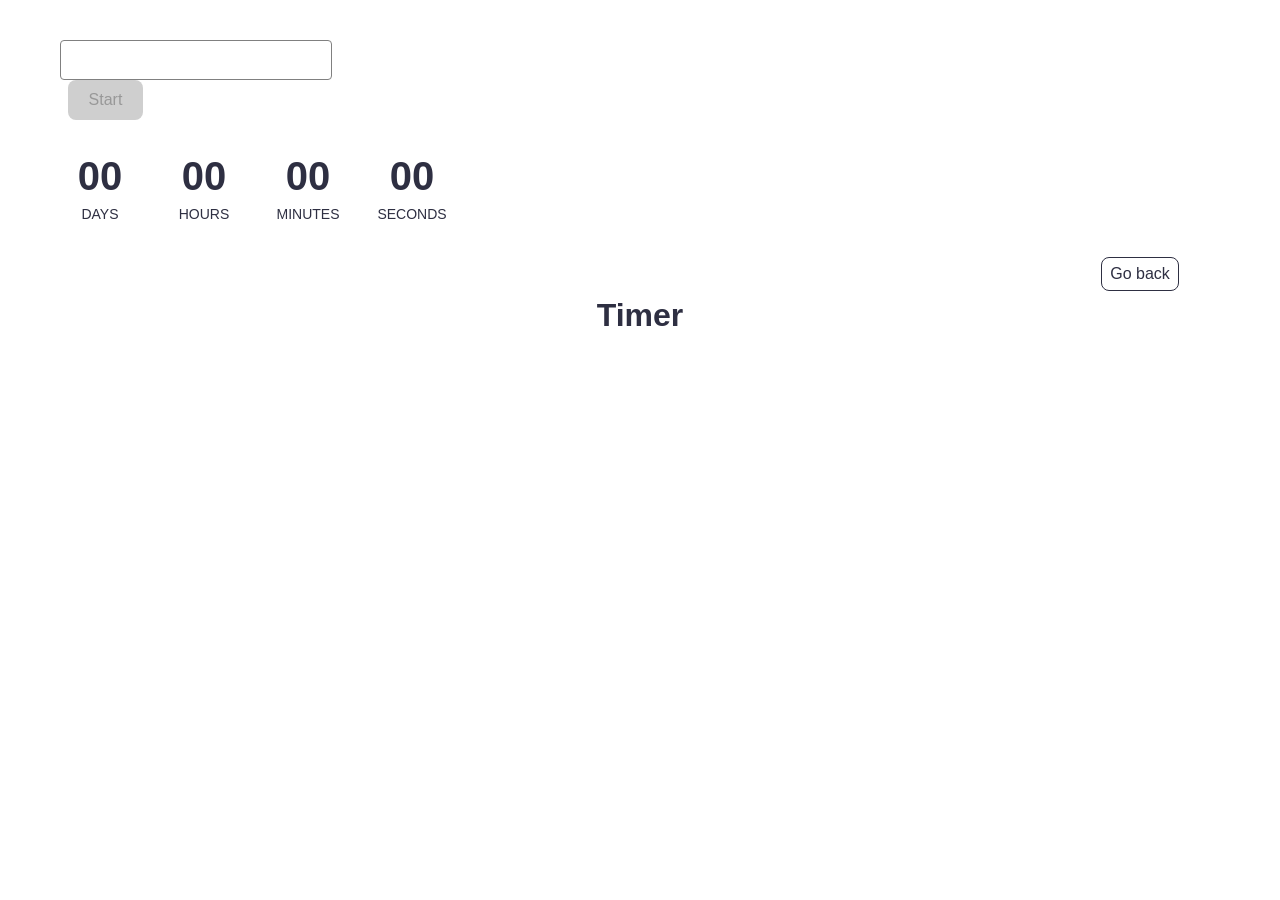
<file: src/1-timer.html>
<!DOCTYPE html>
<html lang="en">
  <head>
    <meta charset="UTF-8" />
    <meta http-equiv="X-UA-Compatible" content="IE=edge" />
    <meta name="viewport" content="width=device-width, initial-scale=1.0" />
    <title>Timer</title>
    <link rel="stylesheet" href="./css/styles.css" />
  </head>
  <body>
    <input type="text" id="datetime-picker" />
    <button type="button" data-start disabled>Start</button>

    <div class="timer">
      <div class="field">
        <span class="value" data-days>00</span>
        <span class="label">Days</span>
      </div>
      <div class="field">
        <span class="value" data-hours>00</span>
        <span class="label">Hours</span>
      </div>
      <div class="field">
        <span class="value" data-minutes>00</span>
        <span class="label">Minutes</span>
      </div>
      <div class="field">
        <span class="value" data-seconds>00</span>
        <span class="label">Seconds</span>
      </div>
    </div>
    <div class="container">
  <a class="back-link" href="./index.html">Go back</a>
  <h1 class="main-title">Timer</h1>
</div>
<script type="module" src="./js/1-timer.js"></script>
  </body>
</html>
</file>
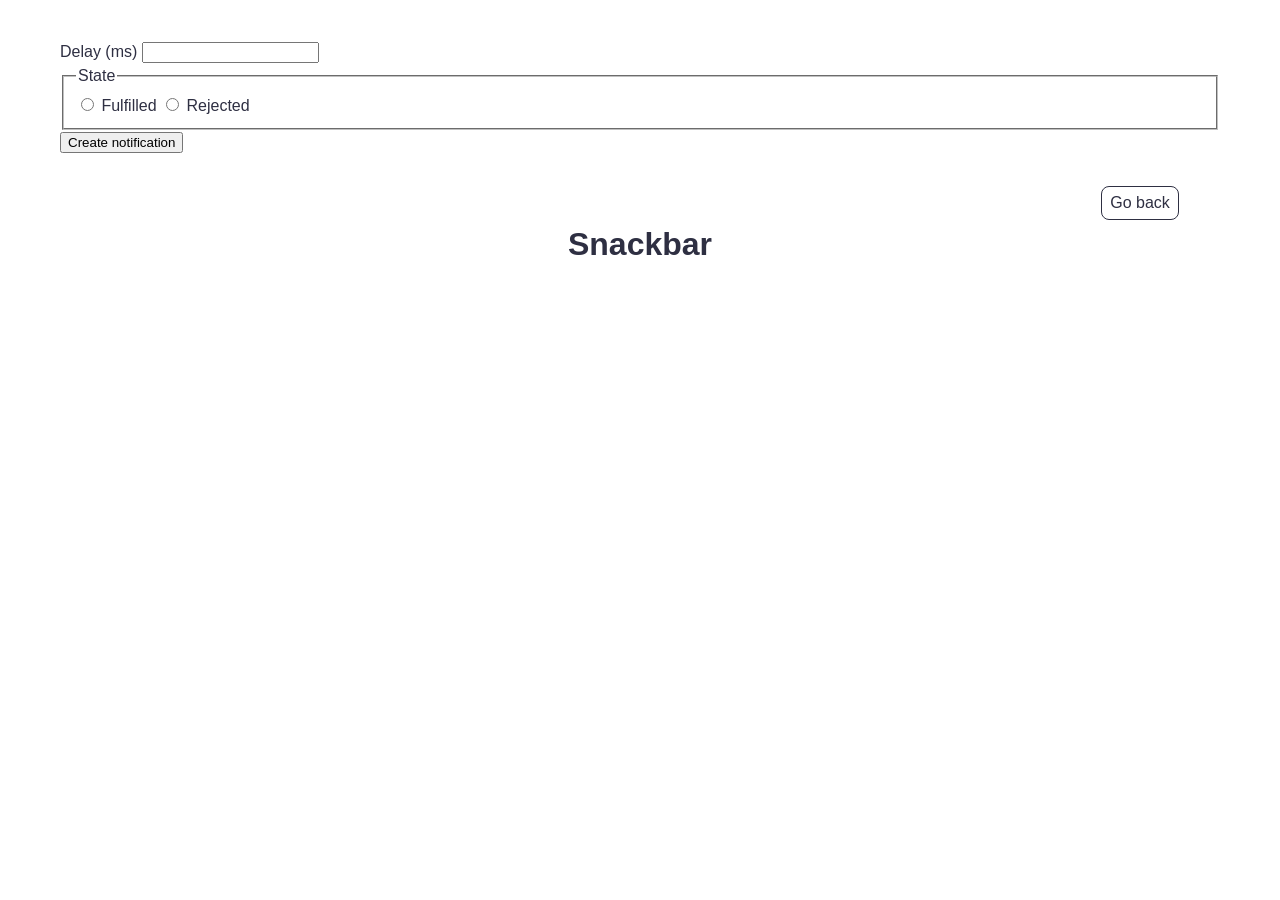
<file: src/2-snackbar.html>
<!DOCTYPE html>
<html lang="en">
  <head>
    <meta charset="UTF-8" />
    <meta http-equiv="X-UA-Compatible" content="IE=edge" />
    <meta name="viewport" content="width=device-width, initial-scale=1.0" />
    <title>Snackbar</title>
    <link rel="stylesheet" href="./css/styles.css" />
  </head>
  <body>
    <form class="form">
      <label>
        Delay (ms)
        <input type="number" name="delay" required />
      </label>

      <fieldset>
        <legend>State</legend>

        <label>
          <input type="radio" name="state" value="fulfilled" required />
          Fulfilled
        </label>

        <label>
          <input type="radio" name="state" value="rejected" required />
          Rejected
        </label>
      </fieldset>

      <button type="submit">Create notification</button>
    </form>

      <div class="container">
        <a class="back-link" href="./index.html">Go back</a>
        <h1 class="main-title">Snackbar</h1>
      </div>
    <script type="module" src="./js/2-snackbar.js"></script>
  </body>
</html>
</file>
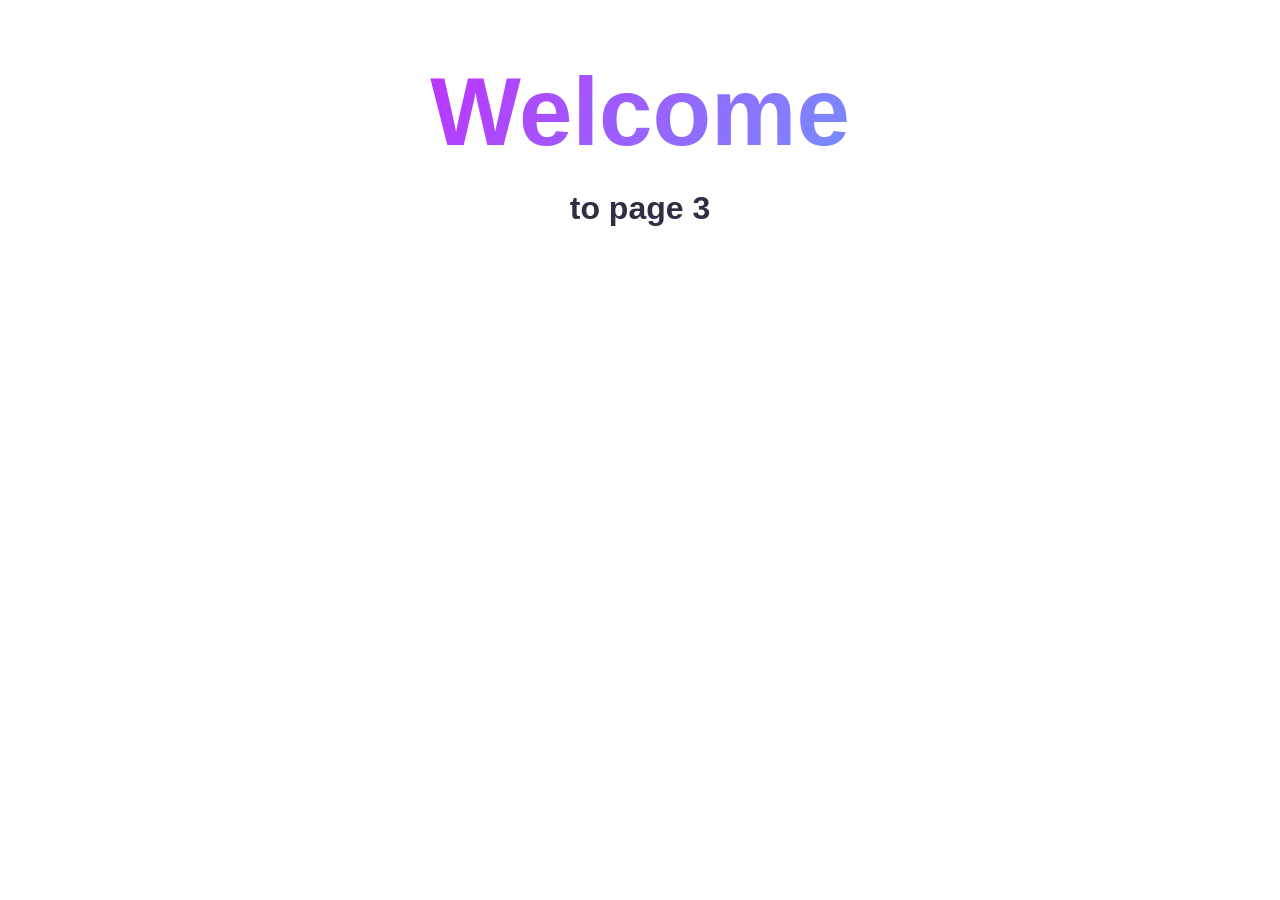
<file: src/page-3.html>
<!DOCTYPE html>
<html lang="en">
  <head>
    <meta charset="UTF-8" />
    <meta http-equiv="X-UA-Compatible" content="IE=edge" />
    <meta name="viewport" content="width=device-width, initial-scale=1.0" />
    <title>Page 3</title>
    <link rel="stylesheet" href="./css/styles.css" />
  </head>
  <body>
    <load
      src="./partials/header.html"
      icon-path="./img/sprite.svg#logo"
      highlight-curr="active"
    />

    <main>
      <div class="container">
        <h1 class="main-title">
          <span class="main-title-gradient">Welcome</span> to page 3
        </h1>
        <load src="./partials/back-link.html" />
      </div>
    </main>

    <load src="./partials/footer.html" />
  </body>
</html>
</file>
<file: src/css/styles.css>
/**
  |============================
  | include css partials with
  | default @import url()
  |============================
*/
/* Common styles */
@import url('./reset.css');
@import url('./base.css');
@import url('./container.css');
@import url('./animations.css');

/* Sections style */
@import url('./header.css');
@import url('./vite-promo.css');
@import url('./badges.css');
@import url('./back-link.css');
@import url('./footer.css');

*,
*::before,
*::after {
  box-sizing: border-box;
}

body {
  font-family: 'Montserrat', Arial, sans-serif;
  background-color: #ffffff;
  margin: 0;
  padding: 40px 60px;
  color: #2e2f42;
}

/* Верхняя панель */
#datetime-picker {
  width: 272px;
  height: 40px;
  padding: 8px 16px;
  font-size: 16px;
  border: 1px solid #808080;
  border-radius: 4px;
  outline: none;
}

#datetime-picker:disabled {
  background-color: #fafafa;
  color: #808080;
}

/* Кнопка */
button[data-start] {
  margin-left: 8px;
  width: 75px;
  height: 40px;
  font-size: 16px;
  border-radius: 8px;
  border: none;
  background-color: #989898;
  color: #ffffff;
  cursor: pointer;
}

button[data-start]:disabled {
  background-color: #cfcfcf;
  color: #989898;
  cursor: not-allowed;
}

/* Таймер */
.timer {
  display: flex;
  gap: 24px;
  margin-top: 32px;
}

.field {
  display: flex;
  flex-direction: column;
  align-items: center;
  min-width: 80px;
}

.value {
  font-size: 40px;
  font-weight: 700;
  line-height: 1.2;
}

.label {
  margin-top: 4px;
  font-size: 14px;
  font-weight: 400;
  text-transform: uppercase;
  color: #2e2f42;
}
</file>
